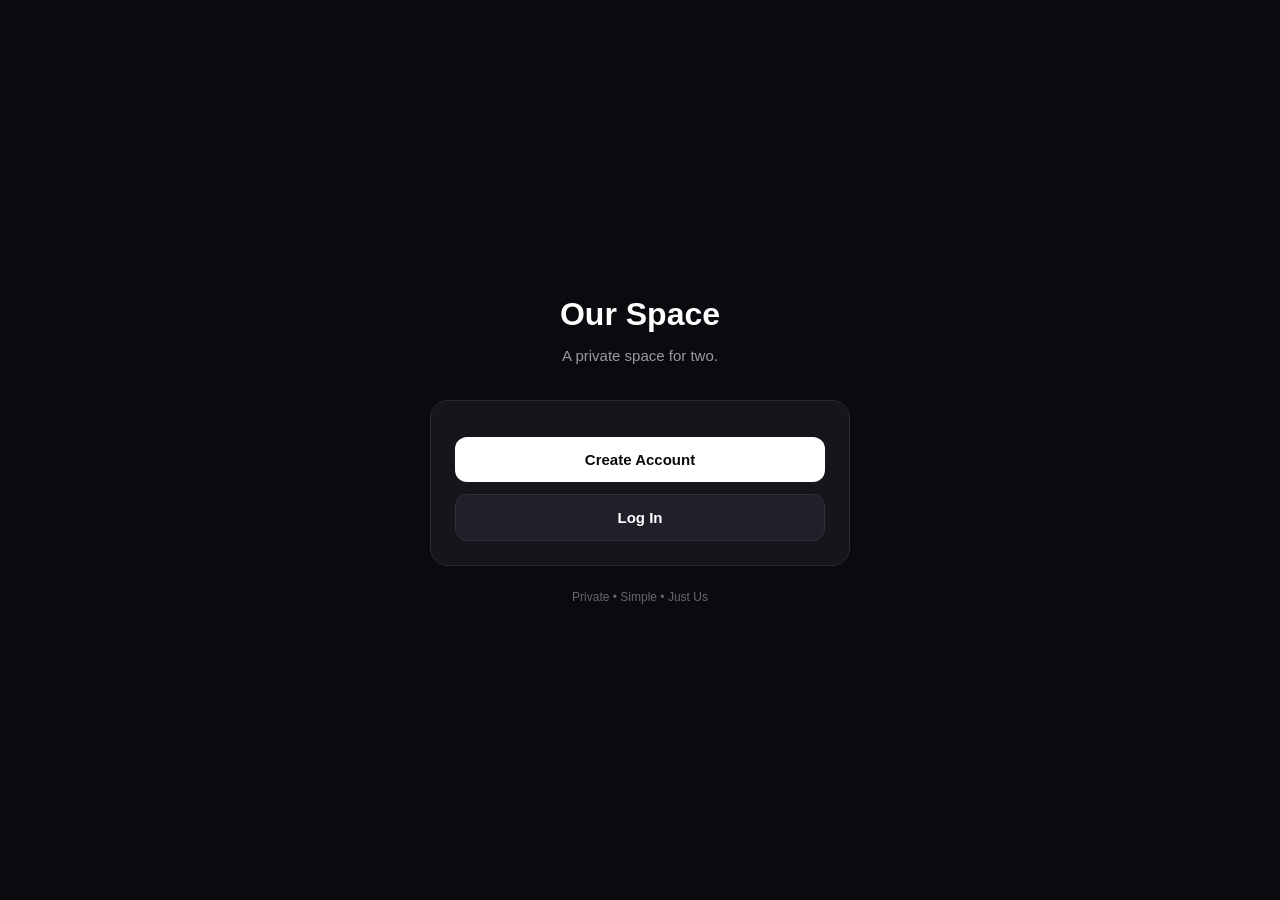
<file: Index.html>
<!DOCTYPE html>
<html lang="en">
<head>
  <meta charset="UTF-8">
  <meta name="viewport" content="width=device-width, initial-scale=1.0">
  <title>Our Space</title>

  <style>
    * {
      box-sizing: border-box;
      margin: 0;
      padding: 0;
    }

    body {
      min-height: 100vh;
      background: #0b0b0f;
      color: #ffffff;
      font-family: Arial, sans-serif;
      display: flex;
      align-items: center;
      justify-content: center;
      padding: 24px;
    }

    .container {
      width: 100%;
      max-width: 420px;
      text-align: center;
    }

    .logo {
      font-size: 32px;
      font-weight: 700;
      margin-bottom: 12px;
    }

    .subtitle {
      color: #9999a6;
      font-size: 15px;
      line-height: 1.5;
      margin-bottom: 32px;
    }

    .card {
      background: #15151c;
      border: 1px solid #292933;
      border-radius: 18px;
      padding: 24px;
    }

    .button {
      display: block;
      width: 100%;
      padding: 14px;
      border: none;
      border-radius: 12px;
      background: #ffffff;
      color: #0b0b0f;
      font-size: 15px;
      font-weight: 600;
      cursor: pointer;
      margin-top: 12px;
    }

    .button.secondary {
      background: #20202a;
      color: #ffffff;
      border: 1px solid #30303b;
    }

    .footer {
      margin-top: 24px;
      color: #666672;
      font-size: 12px;
    }
  </style>
</head>

<body>

  <main class="container">

    <div class="logo">
      Our Space
    </div>

    <p class="subtitle">
      A private space for two.
    </p>

    <div class="card">

      <button class="button">
        Create Account
      </button>

      <button class="button secondary">
        Log In
      </button>

    </div>

    <div class="footer">
      Private • Simple • Just Us
    </div>

  </main>

</body>
</html>
</file>
